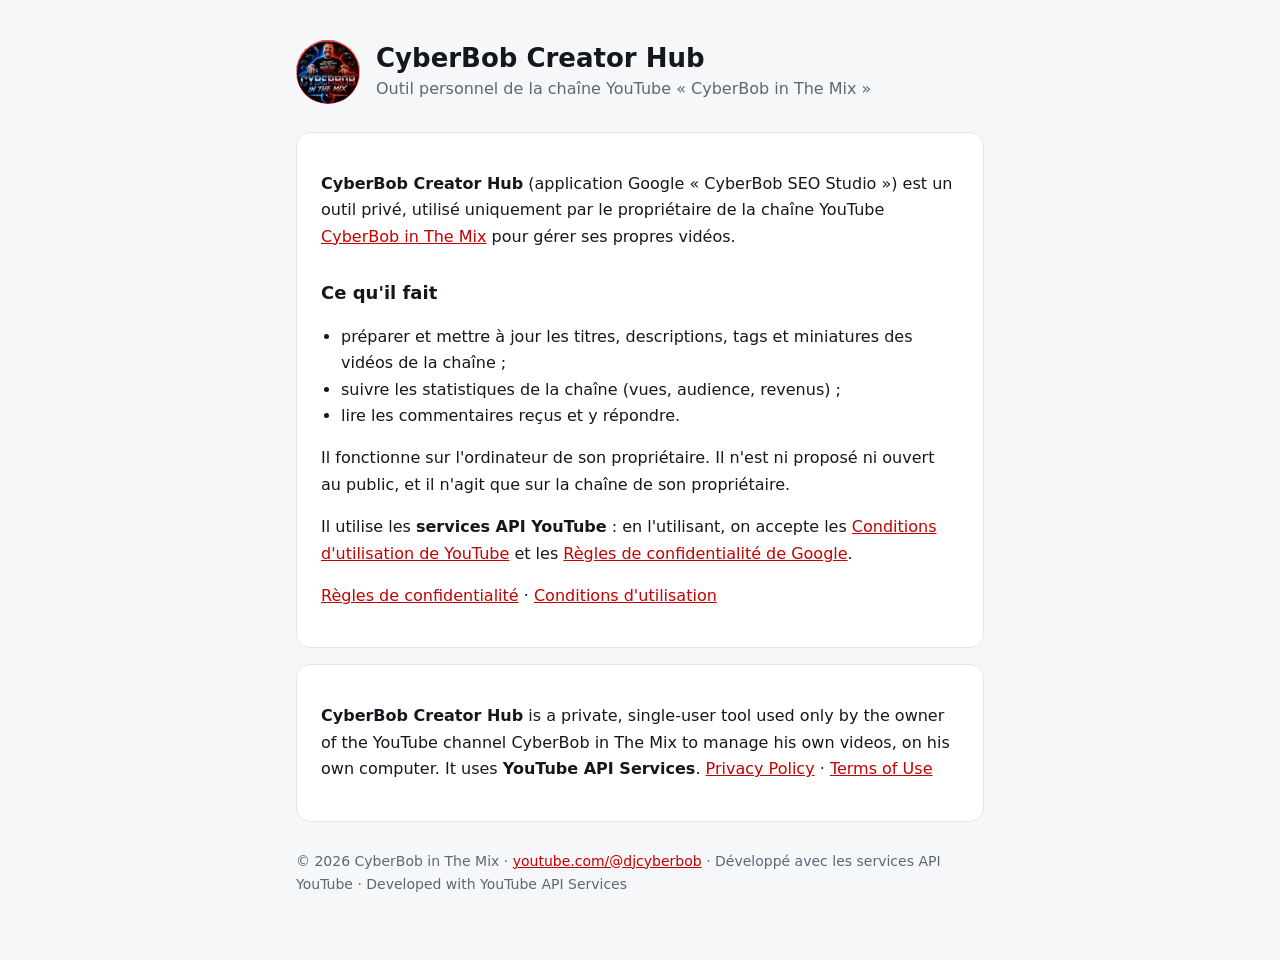
<file: index.html>
<!doctype html>
<html lang="fr">
<head>
<meta charset="utf-8">
<meta name="viewport" content="width=device-width,initial-scale=1">
<title>CyberBob Creator Hub</title>
<meta name="description" content="Outil personnel de gestion de la chaîne YouTube CyberBob in The Mix.">
<link rel="stylesheet" href="style.css">
</head>
<body>
<main>
  <header>
    <img src="logo.png" alt="Logo CyberBob in The Mix">
    <div>
      <h1>CyberBob Creator Hub</h1>
      <p class="sub">Outil personnel de la chaîne YouTube « CyberBob in The Mix »</p>
    </div>
  </header>
  <div class="card">
    <p><b>CyberBob Creator Hub</b> (application Google « CyberBob SEO Studio ») est un outil privé,
    utilisé uniquement par le propriétaire de la chaîne YouTube
    <a href="https://www.youtube.com/@djcyberbob">CyberBob in The Mix</a> pour gérer ses propres vidéos.</p>
    <h2>Ce qu'il fait</h2>
    <ul>
      <li>préparer et mettre à jour les titres, descriptions, tags et miniatures des vidéos de la chaîne ;</li>
      <li>suivre les statistiques de la chaîne (vues, audience, revenus) ;</li>
      <li>lire les commentaires reçus et y répondre.</li>
    </ul>
    <p>Il fonctionne sur l'ordinateur de son propriétaire. Il n'est ni proposé ni ouvert au public, et il n'agit que sur la chaîne de son propriétaire.</p>
    <p>Il utilise les <b>services API YouTube</b> : en l'utilisant, on accepte les
    <a href="https://www.youtube.com/t/terms">Conditions d'utilisation de YouTube</a> et les
    <a href="https://policies.google.com/privacy">Règles de confidentialité de Google</a>.</p>
    <p><a href="confidentialite.html">Règles de confidentialité</a> · <a href="conditions.html">Conditions d'utilisation</a></p>
  </div>
  <div class="card" lang="en" style="margin-top:16px">
    <p><b>CyberBob Creator Hub</b> is a private, single-user tool used only by the owner of the YouTube channel
    CyberBob in The Mix to manage his own videos, on his own computer. It uses <b>YouTube API Services</b>.
    <a href="confidentialite.html#en">Privacy Policy</a> · <a href="conditions.html#en">Terms of Use</a></p>
  </div>
  <footer>© 2026 CyberBob in The Mix · <a href="https://www.youtube.com/@djcyberbob">youtube.com/@djcyberbob</a> · Développé avec les services API YouTube · Developed with YouTube API Services</footer>
</main>
</body>
</html>
</file>
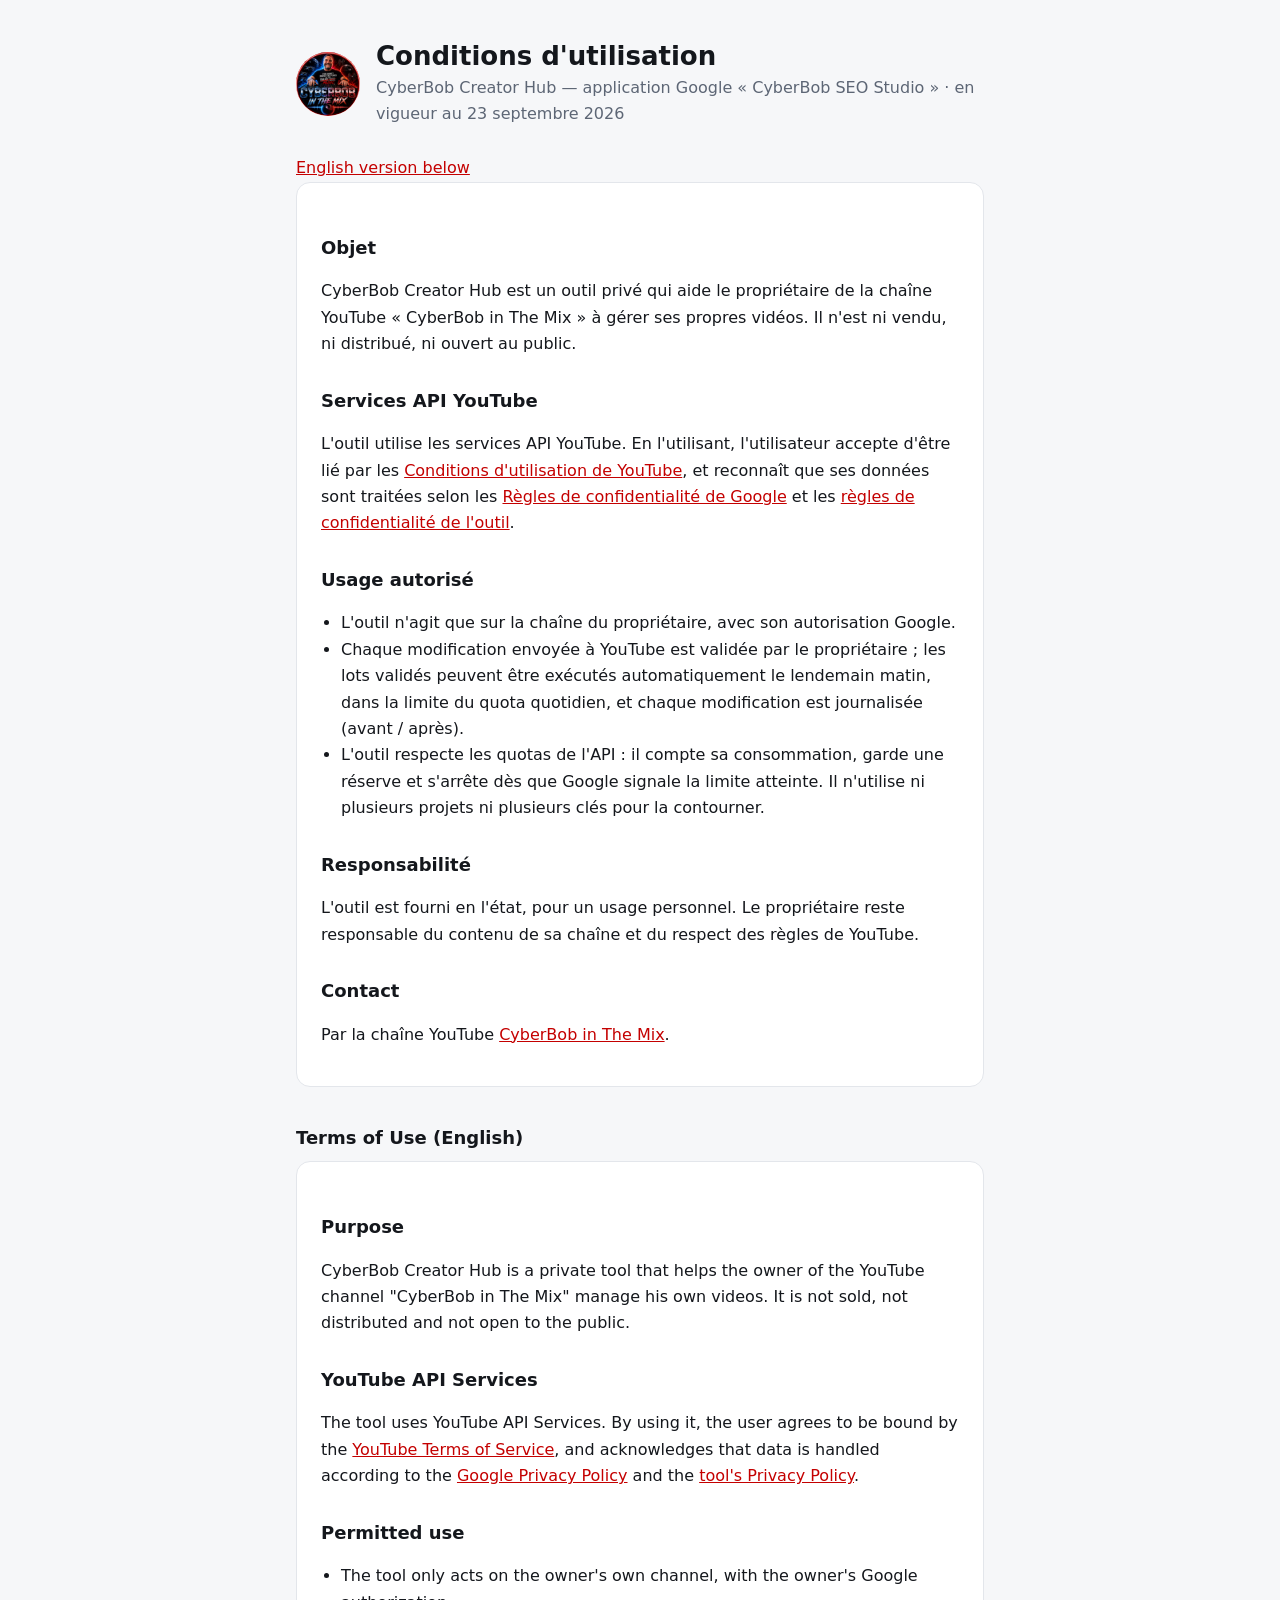
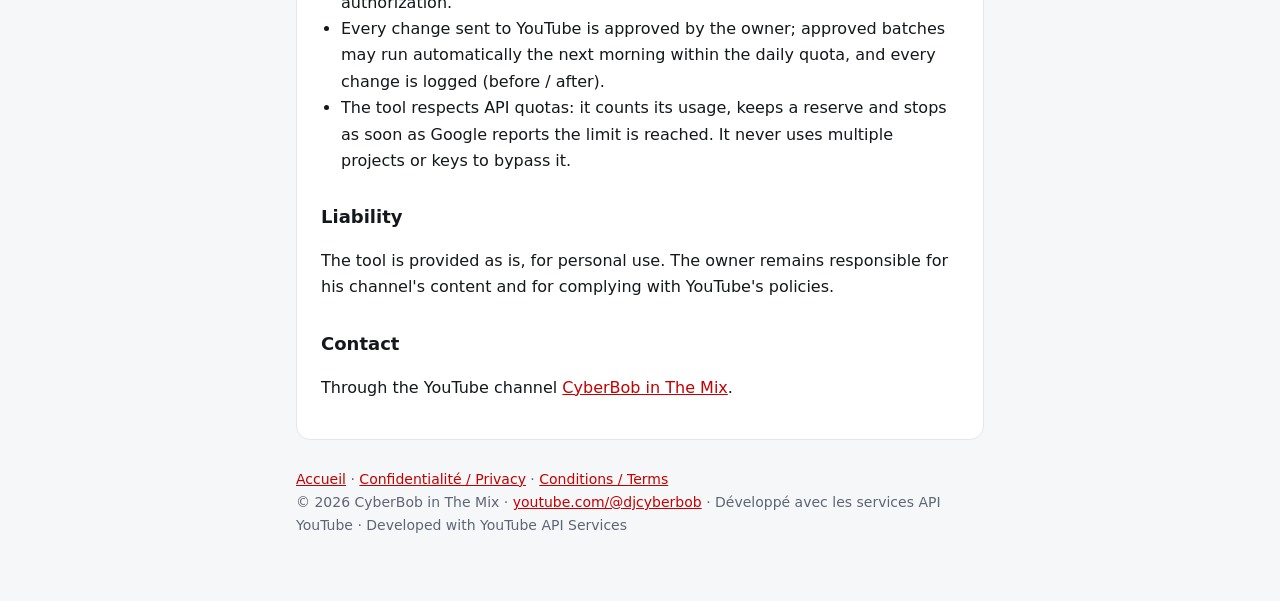
<file: conditions.html>
<!doctype html>
<html lang="fr">
<head>
<meta charset="utf-8">
<meta name="viewport" content="width=device-width,initial-scale=1">
<title>Conditions d'utilisation — CyberBob Creator Hub</title>
<meta name="description" content="Conditions d'utilisation de CyberBob Creator Hub (outil personnel utilisant les services API YouTube).">
<link rel="stylesheet" href="style.css">
</head>
<body>
<main>
  <header>
    <img src="logo.png" alt="Logo CyberBob in The Mix">
    <div>
      <h1>Conditions d'utilisation</h1>
      <p class="sub">CyberBob Creator Hub — application Google « CyberBob SEO Studio » · en vigueur au 23 septembre 2026</p>
    </div>
  </header>
  <p class="sub"><a href="#en">English version below</a></p>
  <div class="card">
    <h2>Objet</h2>
    <p>CyberBob Creator Hub est un outil privé qui aide le propriétaire de la chaîne YouTube « CyberBob in The Mix »
    à gérer ses propres vidéos. Il n'est ni vendu, ni distribué, ni ouvert au public.</p>
    <h2>Services API YouTube</h2>
    <p>L'outil utilise les services API YouTube. En l'utilisant, l'utilisateur accepte d'être lié par les
    <a href="https://www.youtube.com/t/terms">Conditions d'utilisation de YouTube</a>, et reconnaît que ses données sont traitées selon les <a href="https://policies.google.com/privacy">Règles de confidentialité de Google</a> et les
    <a href="confidentialite.html">règles de confidentialité de l'outil</a>.</p>
    <h2>Usage autorisé</h2>
    <ul>
      <li>L'outil n'agit que sur la chaîne du propriétaire, avec son autorisation Google.</li>
      <li>Chaque modification envoyée à YouTube est validée par le propriétaire ; les lots validés peuvent être exécutés automatiquement le lendemain matin, dans la limite du quota quotidien, et chaque modification est journalisée (avant / après).</li>
      <li>L'outil respecte les quotas de l'API : il compte sa consommation, garde une réserve et s'arrête dès que Google signale la limite atteinte. Il n'utilise ni plusieurs projets ni plusieurs clés pour la contourner.</li>
    </ul>
    <h2>Responsabilité</h2>
    <p>L'outil est fourni en l'état, pour un usage personnel. Le propriétaire reste responsable du contenu de sa
    chaîne et du respect des règles de YouTube.</p>
    <h2>Contact</h2>
    <p>Par la chaîne YouTube <a href="https://www.youtube.com/@djcyberbob">CyberBob in The Mix</a>.</p>
  </div>

  <h2 id="en" style="margin-top:36px">Terms of Use (English)</h2>
  <div class="card" lang="en">
    <h2>Purpose</h2>
    <p>CyberBob Creator Hub is a private tool that helps the owner of the YouTube channel "CyberBob in The Mix"
    manage his own videos. It is not sold, not distributed and not open to the public.</p>
    <h2>YouTube API Services</h2>
    <p>The tool uses YouTube API Services. By using it, the user agrees to be bound by the <a href="https://www.youtube.com/t/terms">YouTube Terms of Service</a>, and
    acknowledges that data is handled according to the <a href="https://policies.google.com/privacy">Google Privacy Policy</a> and the
    <a href="confidentialite.html#en">tool's Privacy Policy</a>.</p>
    <h2>Permitted use</h2>
    <ul>
      <li>The tool only acts on the owner's own channel, with the owner's Google authorization.</li>
      <li>Every change sent to YouTube is approved by the owner; approved batches may run automatically the next morning within the daily quota, and every change is logged (before / after).</li>
      <li>The tool respects API quotas: it counts its usage, keeps a reserve and stops as soon as Google reports the limit is reached. It never uses multiple projects or keys to bypass it.</li>
    </ul>
    <h2>Liability</h2>
    <p>The tool is provided as is, for personal use. The owner remains responsible for his channel's content and for complying with YouTube's policies.</p>
    <h2>Contact</h2>
    <p>Through the YouTube channel <a href="https://www.youtube.com/@djcyberbob">CyberBob in The Mix</a>.</p>
  </div>
  <footer><a href="index.html">Accueil</a> · <a href="confidentialite.html">Confidentialité / Privacy</a> · <a href="conditions.html">Conditions / Terms</a><br>
  © 2026 CyberBob in The Mix · <a href="https://www.youtube.com/@djcyberbob">youtube.com/@djcyberbob</a> · Développé avec les services API YouTube · Developed with YouTube API Services</footer>
</main>
</body>
</html>
</file>
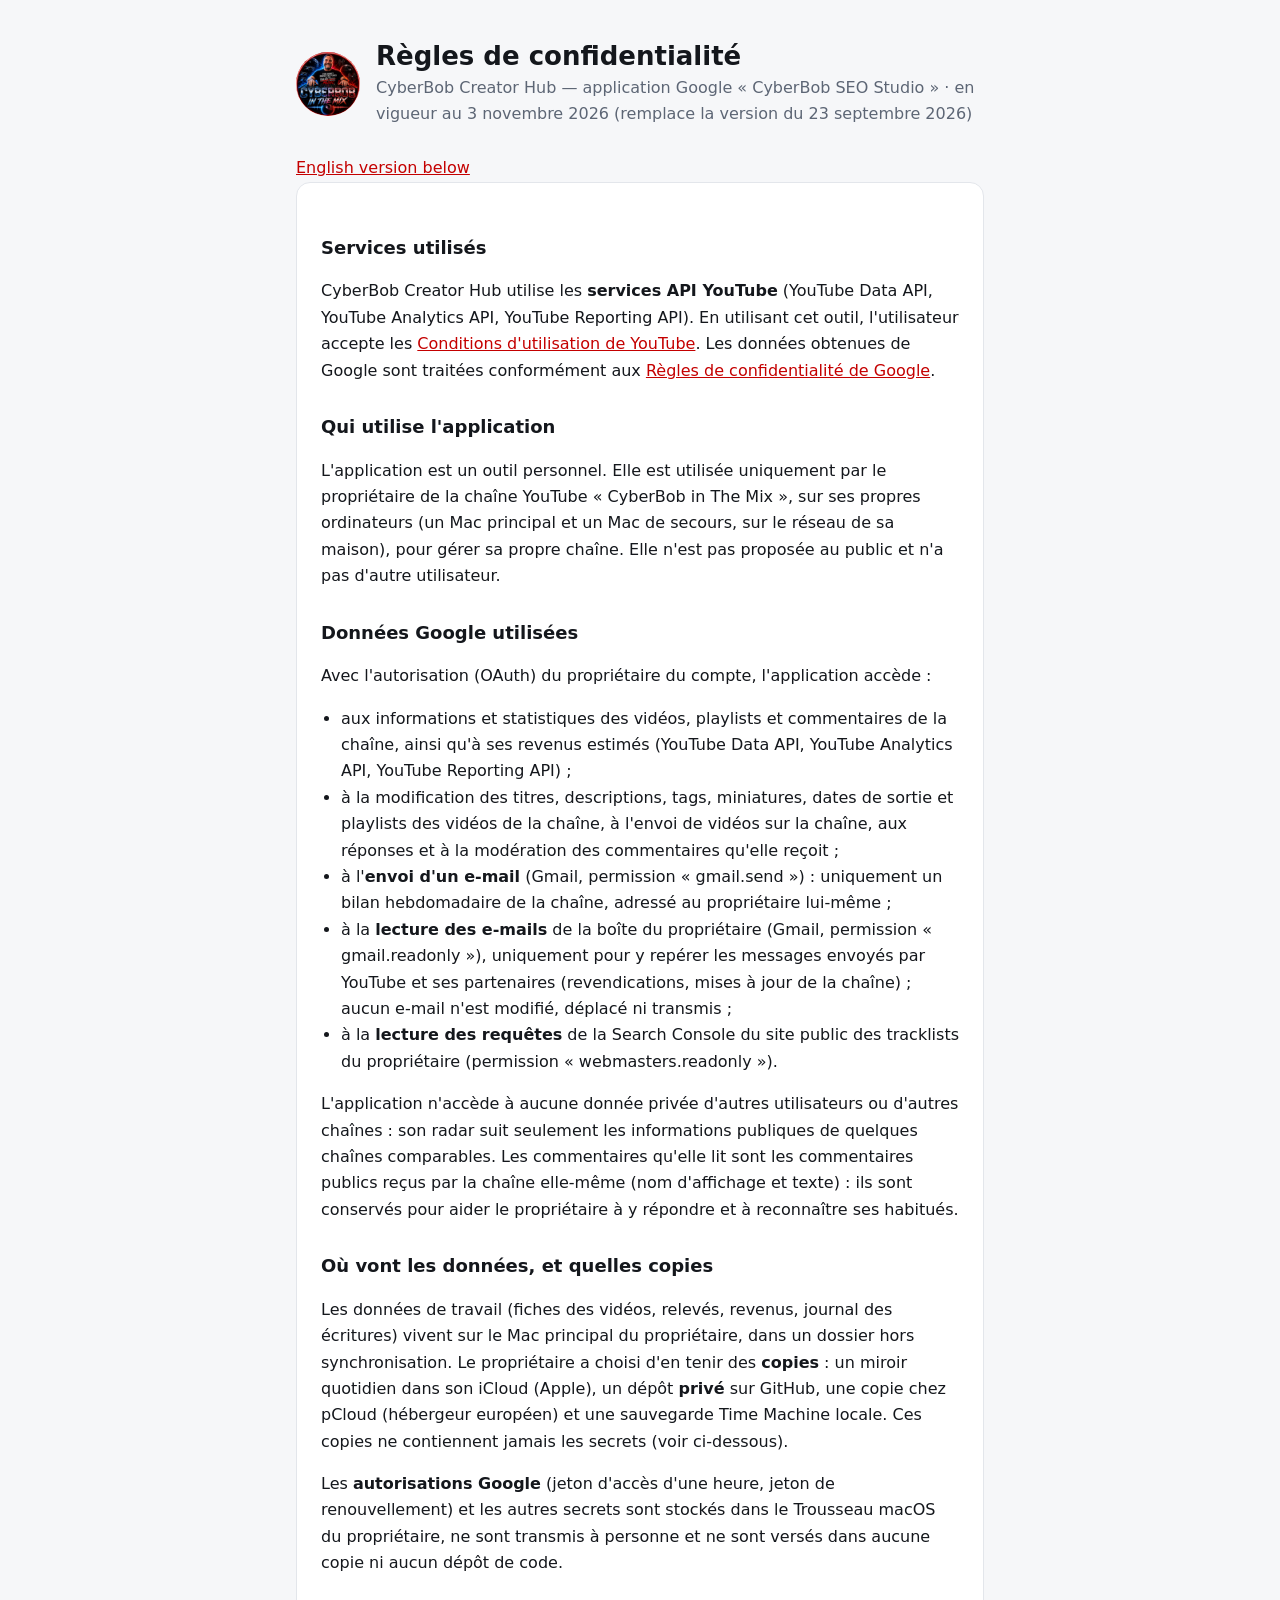
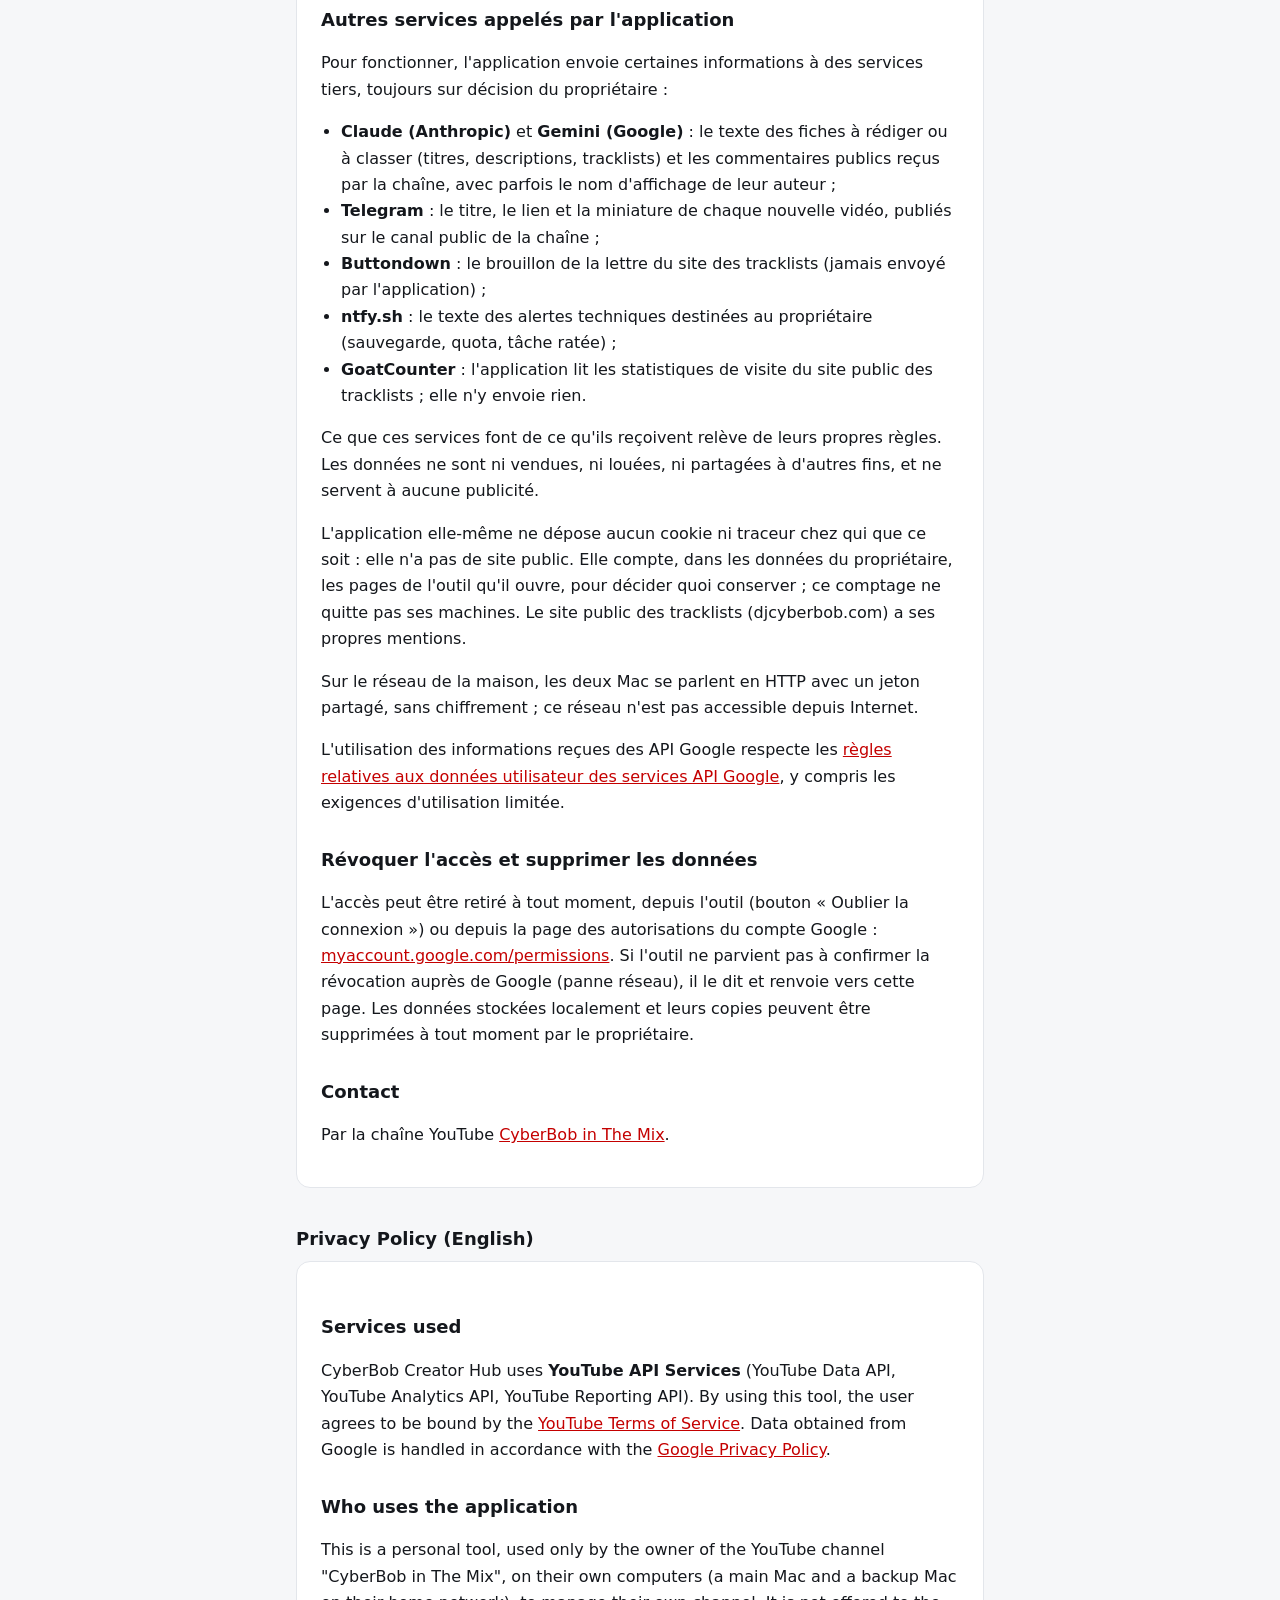
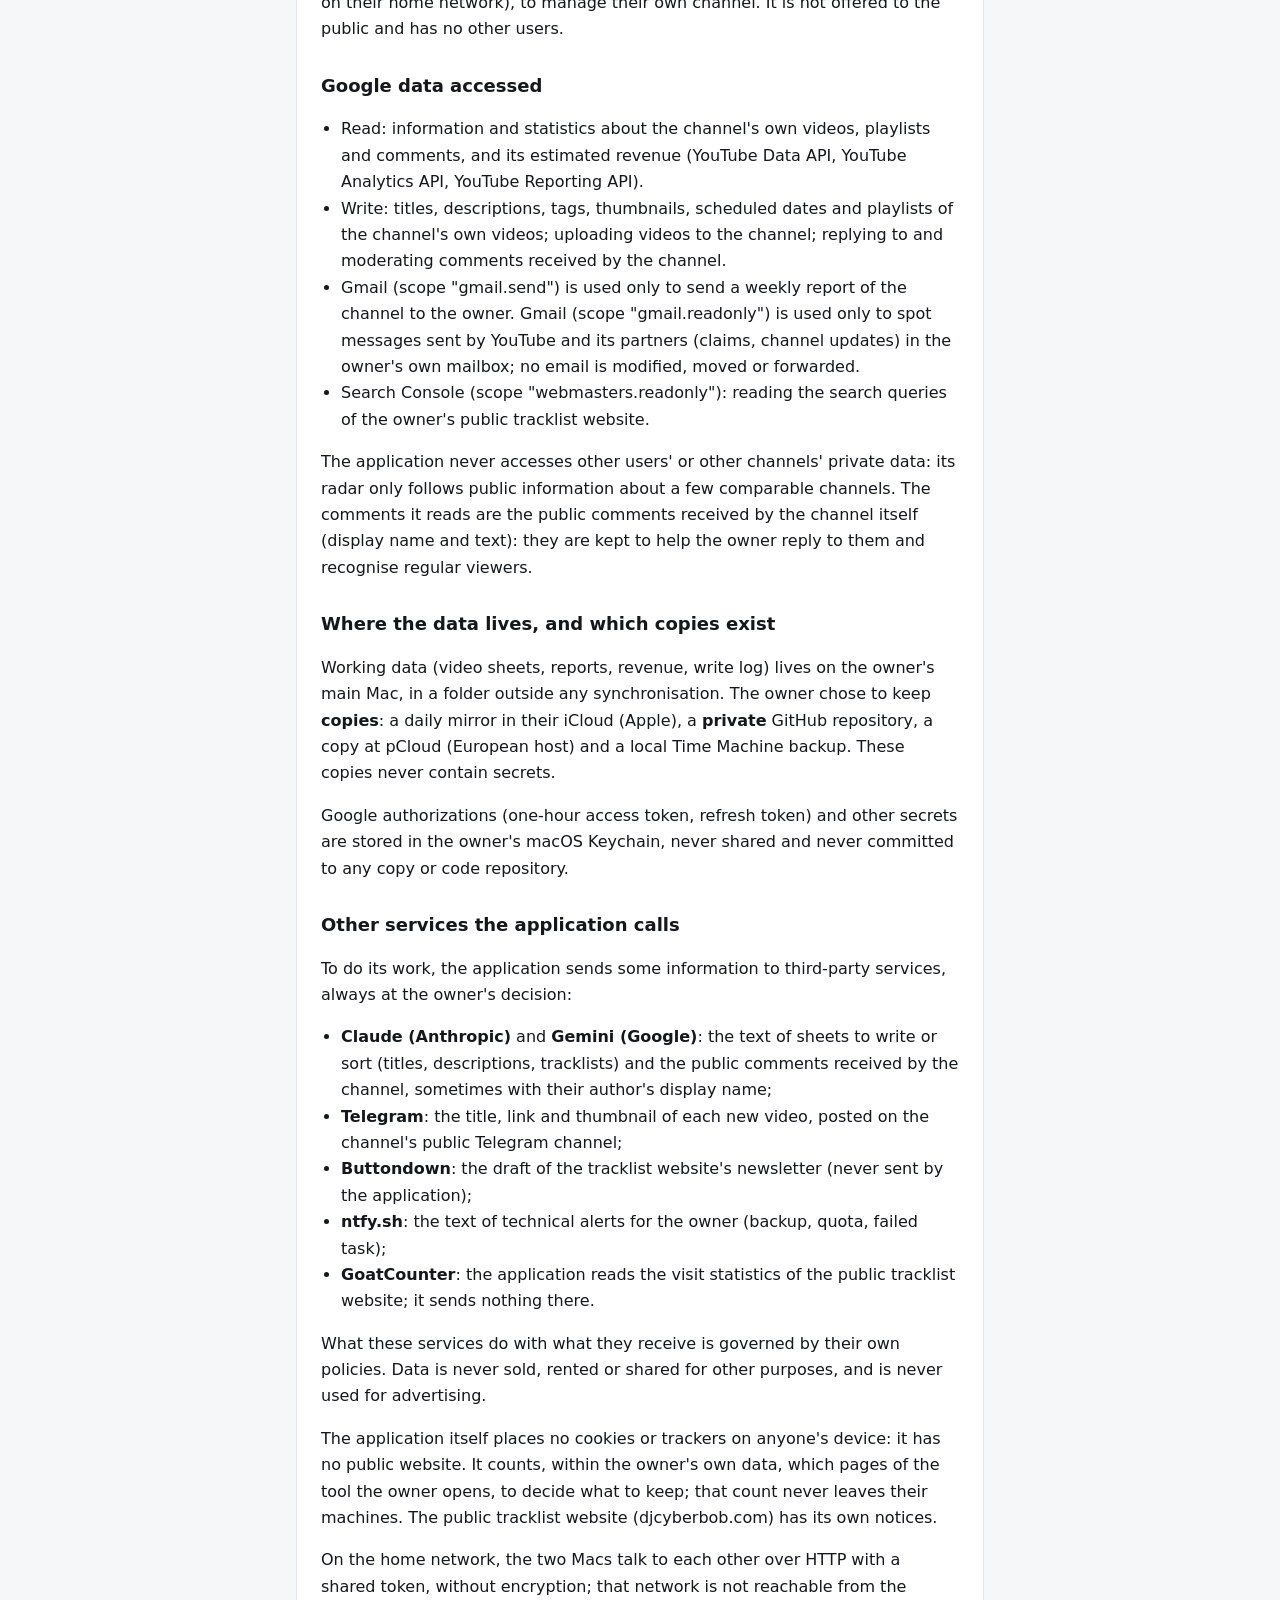
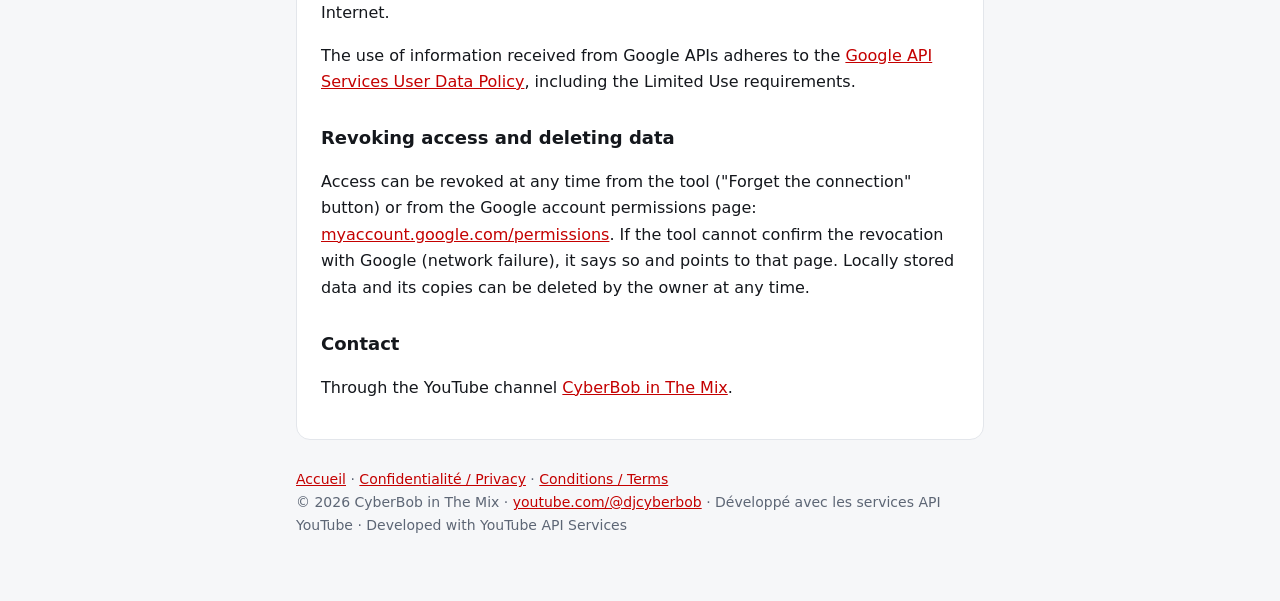
<file: confidentialite.html>
<!doctype html>
<html lang="fr">
<head>
<meta charset="utf-8">
<meta name="viewport" content="width=device-width,initial-scale=1">
<title>Règles de confidentialité — CyberBob Creator Hub</title>
<meta name="description" content="Règles de confidentialité de CyberBob Creator Hub (outil personnel utilisant les services API YouTube) : où vont les données, quelles copies, quels services.">
<link rel="stylesheet" href="style.css">
</head>
<body>
<main>
  <header>
    <img src="logo.png" alt="Logo CyberBob in The Mix">
    <div>
      <h1>Règles de confidentialité</h1>
      <p class="sub">CyberBob Creator Hub — application Google « CyberBob SEO Studio » · en vigueur au 3 novembre 2026 (remplace la version du 23 septembre 2026)</p>
    </div>
  </header>
  <p class="sub"><a href="#en">English version below</a></p>
  <div class="card">
    <h2>Services utilisés</h2>
    <p>CyberBob Creator Hub utilise les <b>services API YouTube</b> (YouTube Data API, YouTube Analytics API, YouTube Reporting API).
    En utilisant cet outil, l'utilisateur accepte les <a href="https://www.youtube.com/t/terms">Conditions d'utilisation de YouTube</a>. Les données obtenues de Google sont traitées
    conformément aux <a href="https://policies.google.com/privacy">Règles de confidentialité de Google</a>.</p>
    <h2>Qui utilise l'application</h2>
    <p>L'application est un outil personnel. Elle est utilisée uniquement par le propriétaire de la chaîne YouTube « CyberBob in The Mix », sur ses propres ordinateurs
    (un Mac principal et un Mac de secours, sur le réseau de sa maison), pour gérer sa propre chaîne. Elle n'est pas proposée au public et n'a pas d'autre utilisateur.</p>
    <h2>Données Google utilisées</h2>
    <p>Avec l'autorisation (OAuth) du propriétaire du compte, l'application accède :</p>
    <ul>
      <li>aux informations et statistiques des vidéos, playlists et commentaires de la chaîne, ainsi qu'à ses revenus estimés (YouTube Data API, YouTube Analytics API, YouTube Reporting API) ;</li>
      <li>à la modification des titres, descriptions, tags, miniatures, dates de sortie et playlists des vidéos de la chaîne, à l'envoi de vidéos sur la chaîne, aux réponses et à la modération des commentaires qu'elle reçoit ;</li>
      <li>à l'<b>envoi d'un e-mail</b> (Gmail, permission « gmail.send ») : uniquement un bilan hebdomadaire de la chaîne, adressé au propriétaire lui-même ;</li>
      <li>à la <b>lecture des e-mails</b> de la boîte du propriétaire (Gmail, permission « gmail.readonly »), uniquement pour y repérer les messages envoyés par YouTube et ses partenaires (revendications, mises à jour de la chaîne) ; aucun e-mail n'est modifié, déplacé ni transmis ;</li>
      <li>à la <b>lecture des requêtes</b> de la Search Console du site public des tracklists du propriétaire (permission « webmasters.readonly »).</li>
    </ul>
    <p>L'application n'accède à aucune donnée privée d'autres utilisateurs ou d'autres chaînes : son radar suit seulement les informations publiques de quelques chaînes comparables. Les commentaires qu'elle lit sont les commentaires publics reçus par la chaîne elle-même (nom d'affichage et texte) : ils sont conservés pour aider le propriétaire à y répondre et à reconnaître ses habitués.</p>
    <h2>Où vont les données, et quelles copies</h2>
    <p>Les données de travail (fiches des vidéos, relevés, revenus, journal des écritures) vivent sur le Mac principal du propriétaire, dans un dossier hors synchronisation. Le propriétaire a choisi d'en tenir des <b>copies</b> :
    un miroir quotidien dans son iCloud (Apple), un dépôt <b>privé</b> sur GitHub, une copie chez pCloud (hébergeur européen) et une sauvegarde Time Machine locale.
    Ces copies ne contiennent jamais les secrets (voir ci-dessous).</p>
    <p>Les <b>autorisations Google</b> (jeton d'accès d'une heure, jeton de renouvellement) et les autres secrets sont stockés dans le Trousseau macOS du propriétaire, ne sont transmis à personne et ne sont versés dans aucune copie ni aucun dépôt de code.</p>
    <h2>Autres services appelés par l'application</h2>
    <p>Pour fonctionner, l'application envoie certaines informations à des services tiers, toujours sur décision du propriétaire :</p>
    <ul>
      <li><b>Claude (Anthropic)</b> et <b>Gemini (Google)</b> : le texte des fiches à rédiger ou à classer (titres, descriptions, tracklists) et les commentaires publics reçus par la chaîne, avec parfois le nom d'affichage de leur auteur ;</li>
      <li><b>Telegram</b> : le titre, le lien et la miniature de chaque nouvelle vidéo, publiés sur le canal public de la chaîne ;</li>
      <li><b>Buttondown</b> : le brouillon de la lettre du site des tracklists (jamais envoyé par l'application) ;</li>
      <li><b>ntfy.sh</b> : le texte des alertes techniques destinées au propriétaire (sauvegarde, quota, tâche ratée) ;</li>
      <li><b>GoatCounter</b> : l'application lit les statistiques de visite du site public des tracklists ; elle n'y envoie rien.</li>
    </ul>
    <p>Ce que ces services font de ce qu'ils reçoivent relève de leurs propres règles. Les données ne sont ni vendues, ni louées, ni partagées à d'autres fins, et ne servent à aucune publicité.</p>
    <p>L'application elle-même ne dépose aucun cookie ni traceur chez qui que ce soit : elle n'a pas de site public. Elle compte, dans les données du propriétaire, les pages de l'outil qu'il ouvre, pour décider quoi conserver ; ce comptage ne quitte pas ses machines. Le site public des tracklists (djcyberbob.com) a ses propres mentions.</p>
    <p>Sur le réseau de la maison, les deux Mac se parlent en HTTP avec un jeton partagé, sans chiffrement ; ce réseau n'est pas accessible depuis Internet.</p>
    <p>L'utilisation des informations reçues des API Google respecte les <a href="https://developers.google.com/terms/api-services-user-data-policy">règles relatives aux données utilisateur des services API Google</a>, y compris les exigences d'utilisation limitée.</p>
    <h2>Révoquer l'accès et supprimer les données</h2>
    <p>L'accès peut être retiré à tout moment, depuis l'outil (bouton « Oublier la connexion ») ou depuis la page des autorisations du compte Google :
    <a href="https://myaccount.google.com/permissions">myaccount.google.com/permissions</a>. Si l'outil ne parvient pas à confirmer la révocation auprès de Google (panne réseau), il le dit et renvoie vers cette page.
    Les données stockées localement et leurs copies peuvent être supprimées à tout moment par le propriétaire.</p>
    <h2>Contact</h2>
    <p>Par la chaîne YouTube <a href="https://www.youtube.com/@djcyberbob">CyberBob in The Mix</a>.</p>
  </div>

  <h2 id="en" style="margin-top:36px">Privacy Policy (English)</h2>
  <div class="card" lang="en">
    <h2>Services used</h2>
    <p>CyberBob Creator Hub uses <b>YouTube API Services</b> (YouTube Data API, YouTube Analytics API, YouTube Reporting API). By using this tool, the user agrees to be bound by the
    <a href="https://www.youtube.com/t/terms">YouTube Terms of Service</a>. Data obtained from Google is handled in accordance with the <a href="https://policies.google.com/privacy">Google Privacy Policy</a>.</p>
    <h2>Who uses the application</h2>
    <p>This is a personal tool, used only by the owner of the YouTube channel "CyberBob in The Mix", on their own computers (a main Mac and a backup Mac on their home network), to manage their own channel. It is not offered to the public and has no other users.</p>
    <h2>Google data accessed</h2>
    <ul>
      <li>Read: information and statistics about the channel's own videos, playlists and comments, and its estimated revenue (YouTube Data API, YouTube Analytics API, YouTube Reporting API).</li>
      <li>Write: titles, descriptions, tags, thumbnails, scheduled dates and playlists of the channel's own videos; uploading videos to the channel; replying to and moderating comments received by the channel.</li>
      <li>Gmail (scope "gmail.send") is used only to send a weekly report of the channel to the owner. Gmail (scope "gmail.readonly") is used only to spot messages sent by YouTube and its partners (claims, channel updates) in the owner's own mailbox; no email is modified, moved or forwarded.</li>
      <li>Search Console (scope "webmasters.readonly"): reading the search queries of the owner's public tracklist website.</li>
    </ul>
    <p>The application never accesses other users' or other channels' private data: its radar only follows public information about a few comparable channels. The comments it reads are the public comments received by the channel itself (display name and text): they are kept to help the owner reply to them and recognise regular viewers.</p>
    <h2>Where the data lives, and which copies exist</h2>
    <p>Working data (video sheets, reports, revenue, write log) lives on the owner's main Mac, in a folder outside any synchronisation. The owner chose to keep <b>copies</b>: a daily mirror in their iCloud (Apple), a <b>private</b> GitHub repository, a copy at pCloud (European host) and a local Time Machine backup. These copies never contain secrets.</p>
    <p>Google authorizations (one-hour access token, refresh token) and other secrets are stored in the owner's macOS Keychain, never shared and never committed to any copy or code repository.</p>
    <h2>Other services the application calls</h2>
    <p>To do its work, the application sends some information to third-party services, always at the owner's decision:</p>
    <ul>
      <li><b>Claude (Anthropic)</b> and <b>Gemini (Google)</b>: the text of sheets to write or sort (titles, descriptions, tracklists) and the public comments received by the channel, sometimes with their author's display name;</li>
      <li><b>Telegram</b>: the title, link and thumbnail of each new video, posted on the channel's public Telegram channel;</li>
      <li><b>Buttondown</b>: the draft of the tracklist website's newsletter (never sent by the application);</li>
      <li><b>ntfy.sh</b>: the text of technical alerts for the owner (backup, quota, failed task);</li>
      <li><b>GoatCounter</b>: the application reads the visit statistics of the public tracklist website; it sends nothing there.</li>
    </ul>
    <p>What these services do with what they receive is governed by their own policies. Data is never sold, rented or shared for other purposes, and is never used for advertising.</p>
    <p>The application itself places no cookies or trackers on anyone's device: it has no public website. It counts, within the owner's own data, which pages of the tool the owner opens, to decide what to keep; that count never leaves their machines. The public tracklist website (djcyberbob.com) has its own notices.</p>
    <p>On the home network, the two Macs talk to each other over HTTP with a shared token, without encryption; that network is not reachable from the Internet.</p>
    <p>The use of information received from Google APIs adheres to the <a href="https://developers.google.com/terms/api-services-user-data-policy">Google API Services User Data Policy</a>, including the Limited Use requirements.</p>
    <h2>Revoking access and deleting data</h2>
    <p>Access can be revoked at any time from the tool ("Forget the connection" button) or from the Google account permissions page: <a href="https://myaccount.google.com/permissions">myaccount.google.com/permissions</a>. If the tool cannot confirm the revocation with Google (network failure), it says so and points to that page. Locally stored data and its copies can be deleted by the owner at any time.</p>
    <h2>Contact</h2>
    <p>Through the YouTube channel <a href="https://www.youtube.com/@djcyberbob">CyberBob in The Mix</a>.</p>
  </div>
  <footer><a href="index.html">Accueil</a> · <a href="confidentialite.html">Confidentialité / Privacy</a> · <a href="conditions.html">Conditions / Terms</a><br>
  © 2026 CyberBob in The Mix · <a href="https://www.youtube.com/@djcyberbob">youtube.com/@djcyberbob</a> · Développé avec les services API YouTube · Developed with YouTube API Services</footer>
</main>
</body>
</html>
</file>
<file: style.css>
:root{--bg:#f6f7f9;--card:#fff;--ink:#14171c;--muted:#5d6675;--line:#e3e6eb;--accent:#c40000}
@media (prefers-color-scheme:dark){:root{--bg:#0f1216;--card:#171b21;--ink:#e8eaed;--muted:#9aa4b2;--line:#2a2f37;--accent:#ff7a7a}}
*{box-sizing:border-box}
body{margin:0;background:var(--bg);color:var(--ink);font:16px/1.65 system-ui,-apple-system,"Segoe UI",Roboto,sans-serif}
main{max-width:720px;margin:0 auto;padding:40px 16px 64px}
header{display:flex;align-items:center;gap:16px;margin-bottom:28px}
header img{width:64px;height:64px;border-radius:50%}
h1{font-size:26px;line-height:1.25;margin:0}
h2{font-size:18px;margin:28px 0 8px}
.sub{color:var(--muted);margin:2px 0 0}
.card{background:var(--card);border:1px solid var(--line);border-radius:14px;padding:22px 24px}
a{color:var(--accent)}
ul{padding-left:20px}
footer{margin-top:28px;color:var(--muted);font-size:14px}
</file>
